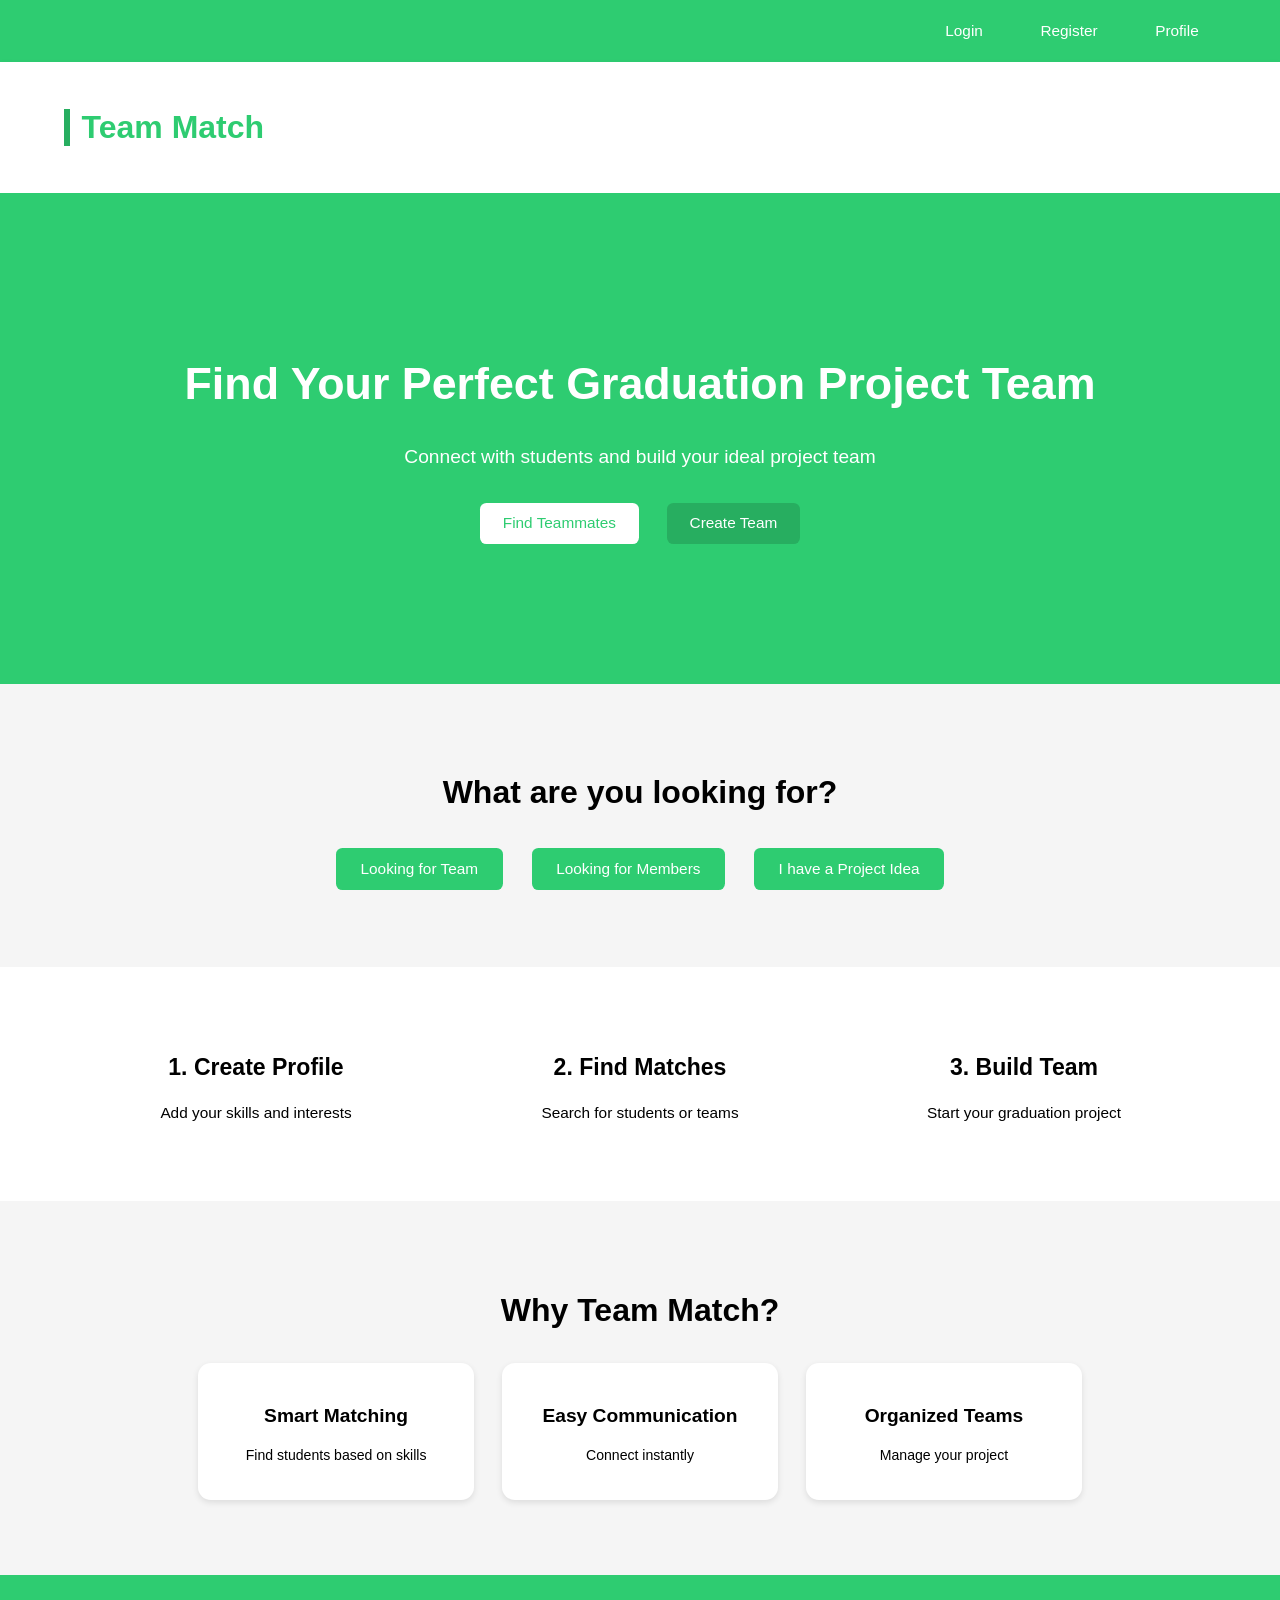
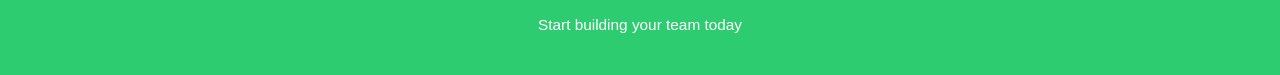
<file: index.html>
<!DOCTYPE html>
<html lang="en">
<head>
<meta charset="UTF-8">
<meta name="viewport" content="width=device-width, initial-scale=1.0">
<title>Team Match</title>


<link rel="stylesheet" href="style.css">

</head>

<body>


<nav class="navbar">
  <a href="login.html">Login</a>
  <a href="signup.html">Register</a>
  <a href="profile.html">Profile</a>
</nav>


<header>
  <a href="#fff" class="logo">
    <h1>Team Match</h1>
  </a>
</header>


<section class="hero">
  <h2>Find Your Perfect Graduation Project Team</h2>
  <p>Connect with students and build your ideal project team </p>
  <a href="login.html" class="btn-main">Find Teammates</a>
  <a href="signup.html" class="btn-secondary">Create Team</a>
</section>


<section class="options">
  <h2>What are you looking for?</h2>
  <a href="login.html" class="option-btn">Looking for Team</a>
  <a href="login.html" class="option-btn">Looking for Members</a>
  <a href="signup.html" class="option-btn">I have a Project Idea</a>
</section>


<section class="steps">
  <div class="step">
    <h3>1. Create Profile</h3>
    <p>Add your skills and interests</p>
  </div>
  <div class="step">
    <h3>2. Find Matches</h3>
    <p>Search for students or teams</p>
  </div>
  <div class="step">
    <h3>3. Build Team</h3>
    <p>Start your graduation project</p>
  </div>
</section>


<section class="features" id="fff">
  <h2>Why Team Match?</h2>

  <div class="feature-box">
    <h3>Smart Matching</h3>
    <p>Find students based on skills</p>
  </div>

  <div class="feature-box">
    <h3>Easy Communication</h3>
    <p>Connect instantly</p>
  </div>

  <div class="feature-box">
    <h3>Organized Teams</h3>
    <p>Manage your project </p>
  </div>
</section>


<footer>
  <p>Start building your team today </p>
</footer>

</body>
</html>
</file>
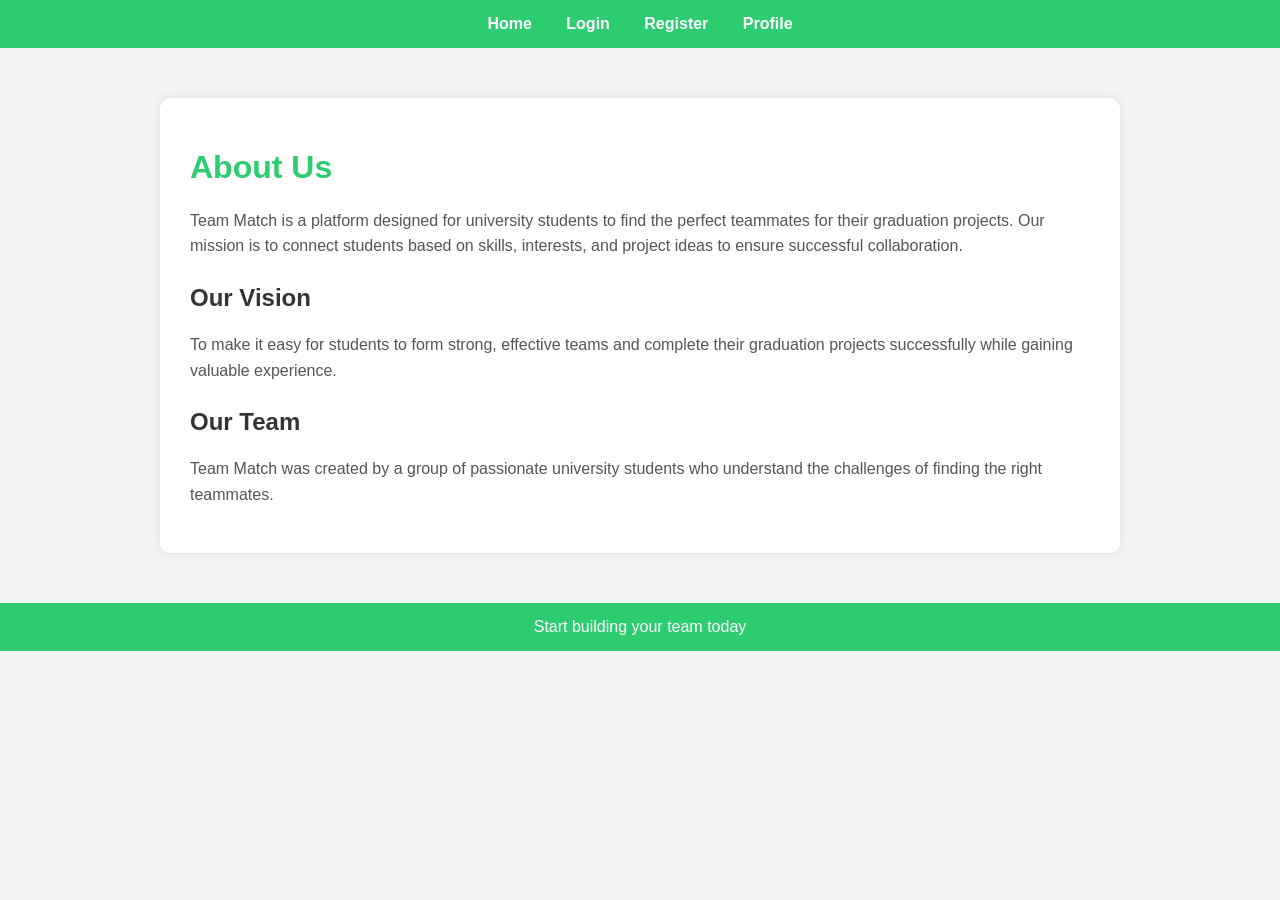
<file: about.html>
<!DOCTYPE html>
<html lang="en">
<head>
  <meta charset="UTF-8">
  <title>About Us</title>

  <style>
    body {
      margin: 0;
      font-family: Arial, sans-serif;
      background: #f4f4f4;
    }


    .navbar {
      background: #2ecc71;
      padding: 15px;
      text-align: center;
    }

    .navbar a {
      color: white;
      text-decoration: none;
      margin: 0 15px;
      font-weight: bold;
    }

  
    .container {
      max-width: 900px;
      margin: 50px auto;
      background: white;
      padding: 30px;
      border-radius: 10px;
      box-shadow: 0 0 10px rgba(0,0,0,0.1);
    }

    h1 {
      color: #2ecc71;
    }

    h2 {
      color: #333;
      margin-top: 25px;
    }

    p {
      line-height: 1.6;
      color: #555;
    }


    footer {
      text-align: center;
      padding: 15px;
      background: #2ecc71;
      color: white;
      margin-top: 50px;
    }
  </style>
</head>

<body>

  <div class="navbar">
    <a href="home.html">Home</a>
    <a href="login.html">Login</a>
    <a href="register.html">Register</a>
    <a href="profile.html">Profile</a>
  </div>

  <div class="container">
    <h1>About Us</h1>

    <p>
      Team Match is a platform designed for university students to find the perfect teammates for their graduation projects. Our mission is to connect students based on skills, interests, and project ideas to ensure successful collaboration.
    </p>

    <h2>Our Vision</h2>
    <p>
      To make it easy for students to form strong, effective teams and complete their graduation projects successfully while gaining valuable experience.
    </p>

    <h2>Our Team</h2>
    <p>
      Team Match was created by a group of passionate university students who understand the challenges of finding the right teammates.
    </p>
  </div>

  <footer>
    Start building your team today
  </footer>

</body>
</html>
</file>
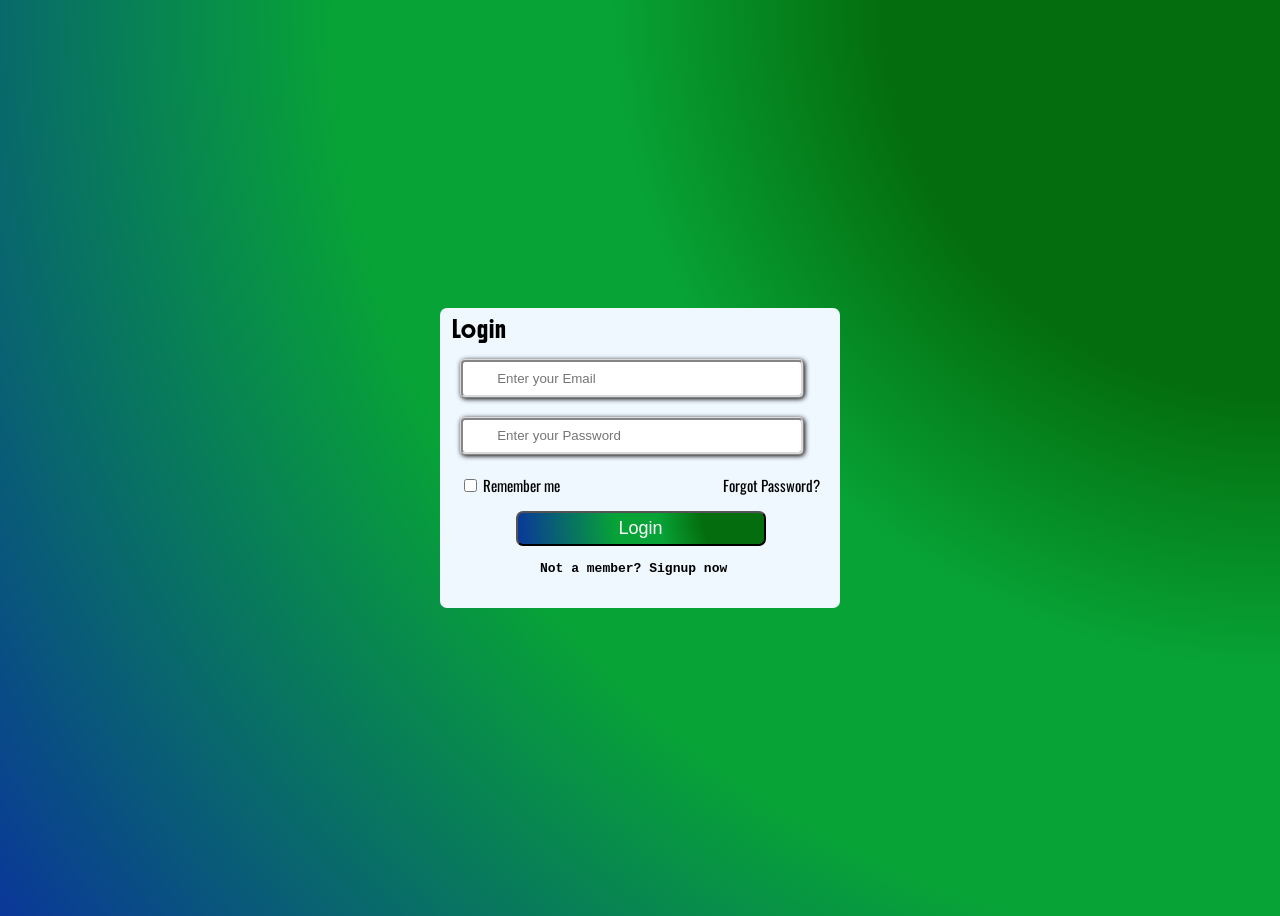
<file: login.html>
<!DOCTYPE html>
<html>
    <head>
        <title>Login</title>
        <link rel="stylesheet" href="style3.css">
        <link rel="stylesheet" href="https://unicons.iconscout.com/release/v4.0.8/css/line.css">
        <link rel="stylesheet" href="https://unicons.iconscout.com/release/v4.2.0/css/solid.css">
        
    </head>


    <body>
        <div class="container">
                <div class="title">Login</div> 
                <form action="#">
                    <div class="user-details">      
                        <div class="inbot-box">
                            <input type="email" placeholder="Enter your Email" required>
                            <i class="uil uil-envelope" ></i>
                        </div>
                        <div class="inbot-box">
                            <input 
                                placeholder="Enter your Password"
                                class="pass"
                                type="password" 
                                name="password"
                                required
                                minlength="8"
                                maxlength="20"
                                pattern="(?=.*[a-z])(?=.*[A-Z])(?=.*\d)(?=.*[@$!%*?&]).{8,20}"
                                title="Use 8+ chars, uppercase, lowercase, number, and special char">
                            <i class="uis uis-padlock" style="font-size: 19px;"></i>
                            <div class="icon">
                                <i class="uil uil-eye-slash eye-hide"></i>
                                <i class="uil uil-eye eye-show"></i>
                            </div>
                        </div>

                        <div class="button-submit">
                            <input type="submit" value="Login">
                            
                        </div>
                        <div class="checkbox-text">
                            <div class="checkbox-content">
                                <input type="checkbox" id="logCheck">
                                <label for="logCheck">Remember me</label>
                            </div>
                            <a href="#" class="text">Forgot Password?
                        </div>
                        <div class="login-signup">
                            <span>Not a member?</span>
                            <a href="signup.html" class="text signup-text">Signup now</a>
                        </div>
                    </div>
                </form>
                
            
        </div>

        <script src="script2.js"></script>
    </body>
</html>
</file>
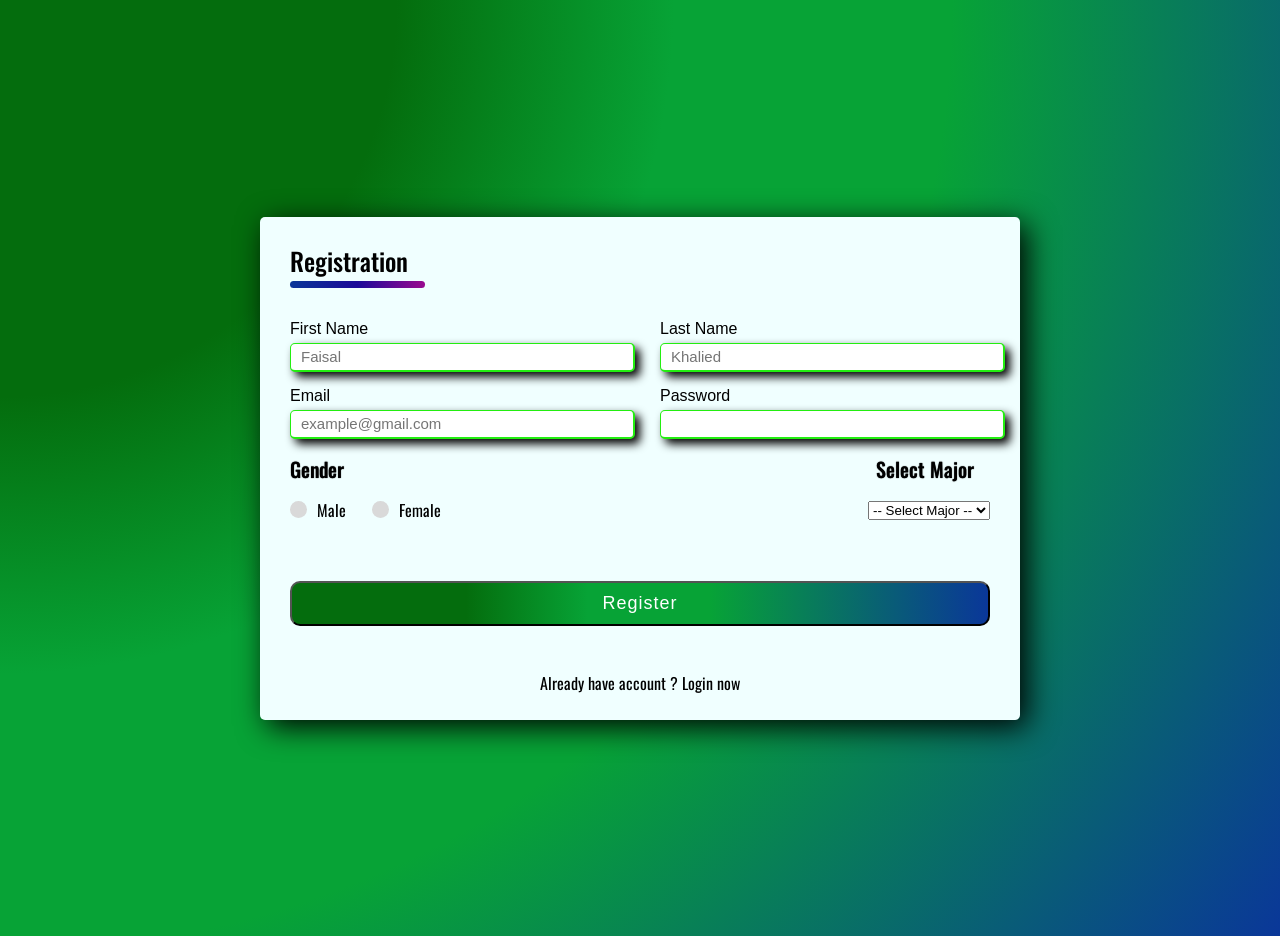
<file: signup.html>
<!DOCTYPE html>
<html lang="en" dir="ltr">
<head>
    
    <title>Registration</title>
    <link rel="stylesheet" href="stely2.css">
    
</head>
<body>
    
    <div class="container">
        <div class="title" id="mainTitle"> Registration</div>
        
        <form id="registerForm" action="#"> <!--khaled this is NEW {adding id for js}+delete required so we make it from js-->
            <div class="user-details">
                <div class="input-box">
                    <span class="details">First Name</span>
                    <input
                        id="firstName"
                        placeholder="Faisal" 
                        type="text" 
                        name="firstName" 
                        
                        minlength="3"
                        pattern="[A-Za-z]{2,}"
                        title="First name must contain letters only and be at least 2 characters">
                </div>
                <div class="input-box">
                    <span class="details">Last Name</span>
                    <input
                        id="lastName"
                        placeholder="Khalied" 
                        type="text" 
                        name="lastName" 
                         
                        minlength="3"
                        pattern="[A-Za-z]{2,}"
                        title="First name must contain letters only and be at least 2 characters">
                
                </div>
                <div class="input-box">
                    <span class="details">Email</span>
                    <input 
                    id="email"
                    type="email"
                    placeholder="example@gmail.com" 
                    
                    pattern="[a-zA-Z0-9._%+-]+@[a-zA-Z0-9.-]+\.[a-zA-Z]{2,}"
                    title="Enter a valid email like example@gmail.com"
                    >
                </div>
                <div class="input-box">
                    <span class="details">Password</span>
                    <input 
                        id="password"
                        type="password" 
                        name="password"
                        
                        minlength="8"
                        maxlength="20"
                        pattern="(?=.*[a-z])(?=.*[A-Z])(?=.*\d)(?=.*[@$!%*?&]).{8,20}"
                        title="Use 8+ chars, uppercase, lowercase, number, and special char">
                </div>
                <div class="gender-details">
                    <input type="radio" name="gender" id="dot-1" >
                    <input type="radio" name="gender" id="dot-2" >
                    <span class="gender-title">Gender</span>
                    <div class="category">
                        <label for="dot-1">
                            <span class="dot-1"></span>
                            <span class="gender">Male</span>
                        </label>
                        <label for="dot-2">
                            <span class="dot-2"></span>
                            <span class="gender">Female</span>
                        </label>
                    </div>
                </div>
                <div class="major-box">
                    <span class="details">Select Major</span>
                    
                    
                    <select id="major">
                        <option value="" disabled selected>-- Select Major --</option>
                        <option value="IS">IS</option>
                        <option value="IT">IT</option>
                        <option value="CS">CS</option>
                    </select>
                </div>
                
            </div>
            <p id="message"></p>
            <div class="button">
                    <input type="submit" value="Register" >
                </div>
            <div class="signup">
                <span>Already have account ?</span>
                    <a href="login.html" class="login-text">Login now</a>
            </div>
        </form>
    </div>
    <script src="script.js"></script>
</body>
</html>
</file>
<file: style.css>
body {
  margin: 0;
  font-family: Arial;
  background: #f5f5f5;
}


.navbar {
  background: #2ecc71;
  padding: 1% 5%;
  display: flex;
  justify-content: flex-end;
  align-items: center;
  gap: 2%;
}

.navbar a {
  color: white;
  text-decoration: none;
  padding: 0.8% 1.5%;
  border-radius: 0.5vw;
  font-size: 1.2vw;
  transition: background 0.3s;
}

.navbar a:hover {
  background: #27ae60;
}


header {
  background: white;
  padding: 2% 5%;
  box-shadow: 0 0.2vw 0.5vw rgba(0,0,0,0.1);
}

.logo {
  text-decoration: none;
}

.logo h1 {
  color: #2ecc71;
  font-size: 2.5vw;
  border-left: 0.5vw solid #27ae60;
  padding-left: 1%;
}


.hero {
  text-align: center;
  padding: 10% 5%;
  background: #2ecc71;
  color: white;
}

.hero h2 {
  font-size: 3.5vw;
}

.hero p {
  font-size: 1.5vw;
  margin: 2% 0;
}

.hero .btn-main,
.hero .btn-secondary {
  padding: 1% 2%;
  margin: 1%;
  border-radius: 0.5vw;
  text-decoration: none;
  font-size: 1.2vw;
  display: inline-block;
}

.hero .btn-main {
  background: white;
  color: #2ecc71;
}

.hero .btn-secondary {
  background: #27ae60;
  color: white;
}


.options {
  text-align: center;
  padding: 5% 2%;
}

.options h2 {
  font-size: 2.5vw;
  margin-bottom: 2%;
}

.option-btn {
  display: inline-block;
  margin: 1%;
  padding: 1% 2%;
  background: #2ecc71;
  color: white;
  text-decoration: none;
  border-radius: 0.5vw;
  font-size: 1.2vw;
  transition: background 0.3s;
}

.option-btn:hover {
  background: #27ae60;
}


.steps {
  display: flex;
  justify-content: space-around;
  padding: 5%;
  background: white;
}

.step {
  width: 30%;
  text-align: center;
}

.step h3 {
  font-size: 1.8vw;
}

.step p {
  font-size: 1.2vw;
}


.features {
  text-align: center;
  padding: 5%;
}

.features h2 {
  font-size: 2.5vw;
  margin-bottom: 2%;
}

.feature-box {
  display: inline-block;
  width: 20%;
  margin: 1%;
  padding: 2%;
  background: white;
  border-radius: 1vw;
  box-shadow: 0 0.2vw 0.5vw rgba(0,0,0,0.1);
}

.feature-box h3 {
  font-size: 1.5vw;
}

.feature-box p {
  font-size: 1.1vw;
}


footer {
  text-align: center;
  padding: 2%;
  background: #2ecc71;
  color: white;
  font-size: 1.2vw;
}


@media (max-width: 768px) {

  .navbar {
    flex-direction: column;
    gap: 3%;
    padding: 2%;
  }

  .navbar a {
    font-size: 3vw;
    padding: 2% 4%;
  }

  .logo h1 {
    font-size: 6vw;
  }

  .hero h2 {
    font-size: 6vw;
  }

  .hero p {
    font-size: 3.5vw;
  }

  .hero .btn-main,
  .hero .btn-secondary {
    font-size: 3vw;
    padding: 2% 4%;
  }

  .options h2 {
    font-size: 5vw;
  }

  .option-btn {
    font-size: 3vw;
    padding: 2% 4%;
  }

  .steps {
    flex-direction: column;
    align-items: center;
  }

  .step {
    width: 80%;
    margin-bottom: 5%;
  }

  .step h3 {
    font-size: 4vw;
  }

  .step p {
    font-size: 3vw;
  }

  .feature-box {
    width: 80%;
  }

  .feature-box h3 {
    font-size: 4vw;
  }

  .feature-box p {
    font-size: 3vw;
  }

  footer {
    font-size: 3vw;
  }
}
</file>
<file: style3.css>
@import url('https://fonts.googleapis.com/css2?family=Boldonse&family=Fjalla+One&family=Oswald:wght@700&display=swap');

body{
    height: 100vh;
    display: flex;
    justify-content: center;
    align-items: center;
    background: radial-gradient( circle at top right ,rgb(4, 109, 13) 25%,rgb(7, 163, 54),rgb(7, 163, 54) 60%,rgb(10, 55, 153));
    position: relative;
}

.container{
    position: relative;
    display: flex;
    width:400px;
    height: 300px;
    background-color: aliceblue;
    border-radius: 7px;
    overflow: hidden;

}
.container .title{
    position: absolute;
    top: 2%;
    left: 3%;
    font-family: Boldonse;
    letter-spacing: 1px;

}
.container form{
    position: absolute;
    display: flex;
    top: 17%;
    left: 5%
    
}
.container  form .user-details{
   width: 380px;
    
}
.container  form .user-details .inbot-box{
    padding-bottom:5%;
    position: relative;
    
    

}
.container  form .user-details .inbot-box input{
    width:300px;
    height: 25px;
    padding: 1% 1% 1% 9%;
    margin-left: auto;
    border-radius: 5px;
    border-style:ridge;
    border-width: 3px;
    border-color: #d9d9d9;
    box-shadow: 1px 1px 5px black;

}
.container  form .user-details .inbot-box i{
    position: absolute;
    left: 3%;
    top: 15%;
    font-size: 20px;
    
    
}
.container  form .user-details .inbot-box .icon i{
    position: absolute;
    left: 310px;
    color: #333;
    cursor: pointer;
    transition: color 0.2s ease, transform 0.2s ease;
    
}
.icon i:hover{
    transform: scale(1.1);
}
.icon i.active{
    color: #4070f4;
}
.eye-hide{
    display: block;
}

.eye-show{
    display: none;
    color: #4070f4;
}

.container  form .user-details .button-submit input{
    width: 250px;
    height: 35px;
    color: white;
    font-family:'Trebuchet MS', 'Lucida Sans Unicode', 'Lucida Grande', 'Lucida Sans', Arial, sans-serif;
    font-size: 18px;
    background: radial-gradient( circle at top right ,rgb(4, 109, 13) 25%,rgb(7, 163, 54),rgb(7, 163, 54) 60%,rgb(10, 55, 153));
    border-radius: 7px; 
    position: absolute;
    left: calc(34.5% / 2 - 10px);
    bottom: -50px;
    cursor:pointer;
    transition: all 0.3s ease-in-out;
    overflow: hidden;
    
}
.container  form .user-details .button-submit input:hover{
    transform: scale(1.09);
}



.container  form .user-details .inbot-box input:focus{
    outline: none;
    border-color: blue;
}
.container  form .user-details .inbot-box input:focus ~ i{
    color: blue;
    
}

.container  form .user-details .inbot-box input:valid{
    outline: none;
    border-color: rgb(22, 221, 38);
    box-shadow: 1px 1px 8px rgb(22, 221, 38);
}
.container  form .user-details .inbot-box input:valid ~ i{
    color: rgb(22, 221, 38);
   
}

.user-details .checkbox-text{
    font-size: 15px;
    display: flex;
    justify-content: space-between;
    font-family:  'Fjalla' , 'One family','Oswald';
}



.user-details .checkbox-content {

    accent-color: rgb(22, 221, 38);
    
}

.user-details .checkbox-content input:checked + label {
   
}

.checkbox-text a{
    padding-right: 20px;
    text-decoration: none;
    color: black;

}
.checkbox-text a:hover{
    text-decoration: underline;
    text-decoration-thickness: 2px;
     color: blue;
}

.user-details .login-signup{
    position: absolute;
    bottom: -80px;
    left: 80px;
}
.user-details .login-signup span{
    text-decoration: none;
    color: black;
}
.user-details .login-signup a{
    font-family:monospace;
    font-weight: 900;
    text-decoration: none;
}

.user-details .login-signup .signup-text{
    color: black;
    text-decoration: none;
        display: inline-block;
        transition: transform 0.2s ease;
}
.user-details .login-signup .signup-text:hover{
    color: blue;
    text-decoration: none;
    transform: scale(1.09);
}
</file>
<file: stely2.css>
@import url('https://fonts.googleapis.com/css2?family=Boldonse&family=Fjalla+One&family=Oswald:wght@700&display=swap');

body{
    display: flex;
    height: 100vh;
    justify-content: center;
    align-items: center;
    padding: 10px;
    background: radial-gradient( circle at top left ,rgb(4, 109, 13) 25%,rgb(7, 163, 54),rgb(7, 163, 54) 60%,rgb(10, 55, 153));

}

.container{
    max-width: 700px;
    width: 100%;
    background-color:azure;
    padding: 25px 30px;
    border-radius: 5px;
    font-family:'Oswald','Franklin Gothic Medium', 'Arial Narrow', Arial, sans-serif;
    box-shadow: 7px 7px 30px rgb(0, 0, 0);
    
}

.container .title {
    font-family:'Oswald';
    font-size: 25px;
    font-weight: 500;
    position: relative;
}
.container .title::before{
    content: '';
    position: absolute;
    left: 0;
    bottom: -25%;
    height: 7px;
    width: 135px;
    background: radial-gradient( circle at top left,rgb(10, 55, 153),rgb(27, 10, 153),rgb(153, 10, 143));
    border-radius: 20px;
}
.container form .user-details {
    padding-top: 3%;
    display: flex;
    flex-wrap:wrap;
    justify-content:space-between;
    margin: 20px 0 12px 0;
}
form .user-details .input-box {
    margin-bottom: 15px;
    width: calc(100% / 2 - 20px);
}
form .user-details .input-box .details{
    display: block;
    font-weight: 500;
    margin-bottom: 5px;
    font-family:'Franklin Gothic Medium', 'Arial Narrow', Arial, sans-serif;
    
}
form .user-details .input-box input {
    height: 24px;
    width: 100%;
    outline: none;
    border-radius: 5px;
    border: 1px solid #ccc;
    font-size: 15px;
    padding-left: 10px;
    border-bottom-width: 2px;
    border-right-width: 2px;
    transition: all 0.3s ease-in-out;
    box-shadow: 5px 5px 10px;
    
}
form .user-details .input-box input:focus{border-color: blue;}
form .user-details .input-box input:valid{ border-color: rgb(35, 238, 16);}
form .user-details .input-box input:not(:placeholder-shown):invalid:focus{
    border-color: rgb(238, 23, 16);
}

form .user-details .gender-details .gender-title{

    font-size: 20px;
    font-weight: 500;
    text-shadow: 0px 0px 1px;

}
.gender-details .category{
    display: flex;
    
    width: calc(137% - 20px);
    margin: 14px 0;
    justify-content: space-between;

    
}
.category label {
    display: flex;
    align-items: center;
    
}
.category .dot-1 ,.dot-2{
    height: 9px;
    width: 9px;
    background-color: #d9d9d9;
    border-radius: 100%;
    margin-right: 10px;
    border: 4px solid transparent;
}

#dot-1:checked ~ .category .dot-1{
        border-color: #d9d9d9;
        background: #598bb6;
        transition: all 0.5s ease-in-out;
}
#dot-2:checked ~ .category .dot-2{
        border-color: #d9d9d9;
        background: #e42bbf;
        transition: all 0.5s ease-in-out;
}



.title.male-active{
    color: #2367e5;
}

.title.female-active{
    color: #e42bbf;
}

form input[type="radio"]{
    display: none;
}
form .button{

    height: 45px;
    margin: 45px 0;
}

.major-box .details{
    display:flow-root;
    font-size: 20px;
    font-weight: 500;
    text-shadow: 0px 0px 1px;
    padding-bottom: 12px;
    padding-left: 8px;
    


}


form .button input{
    height: 100%;
    width: 100%;
    outline:none;
    color: #ffff;
    background:linear-gradient( 90deg ,rgb(4, 109, 13) 25%,rgb(7, 163, 54),rgb(7, 163, 54) 60%,rgb(10, 55, 153));
    border-radius: 10px;
    font-size: 18px;
    font-weight: 500;
    letter-spacing: 1px;
    transition-duration: 4s;
    
    
}
form .button input:hover{
        background:linear-gradient( -90deg ,rgb(4, 109, 13) 25%,rgb(7, 163, 54),rgb(7, 163, 54) 60%,rgb(10, 55, 153));

        
}

.signup{
    
    
    
    text-align: center;
}


.container form .signup .login-text{

    text-decoration: none;
    color: black;
    transition: transform 0.2s ease;
    display: inline-block;
}

.container form .signup .login-text:hover{

    text-decoration: underline;
    color: #0f59e3;
    transform: scale(1.1);
}
</file>
